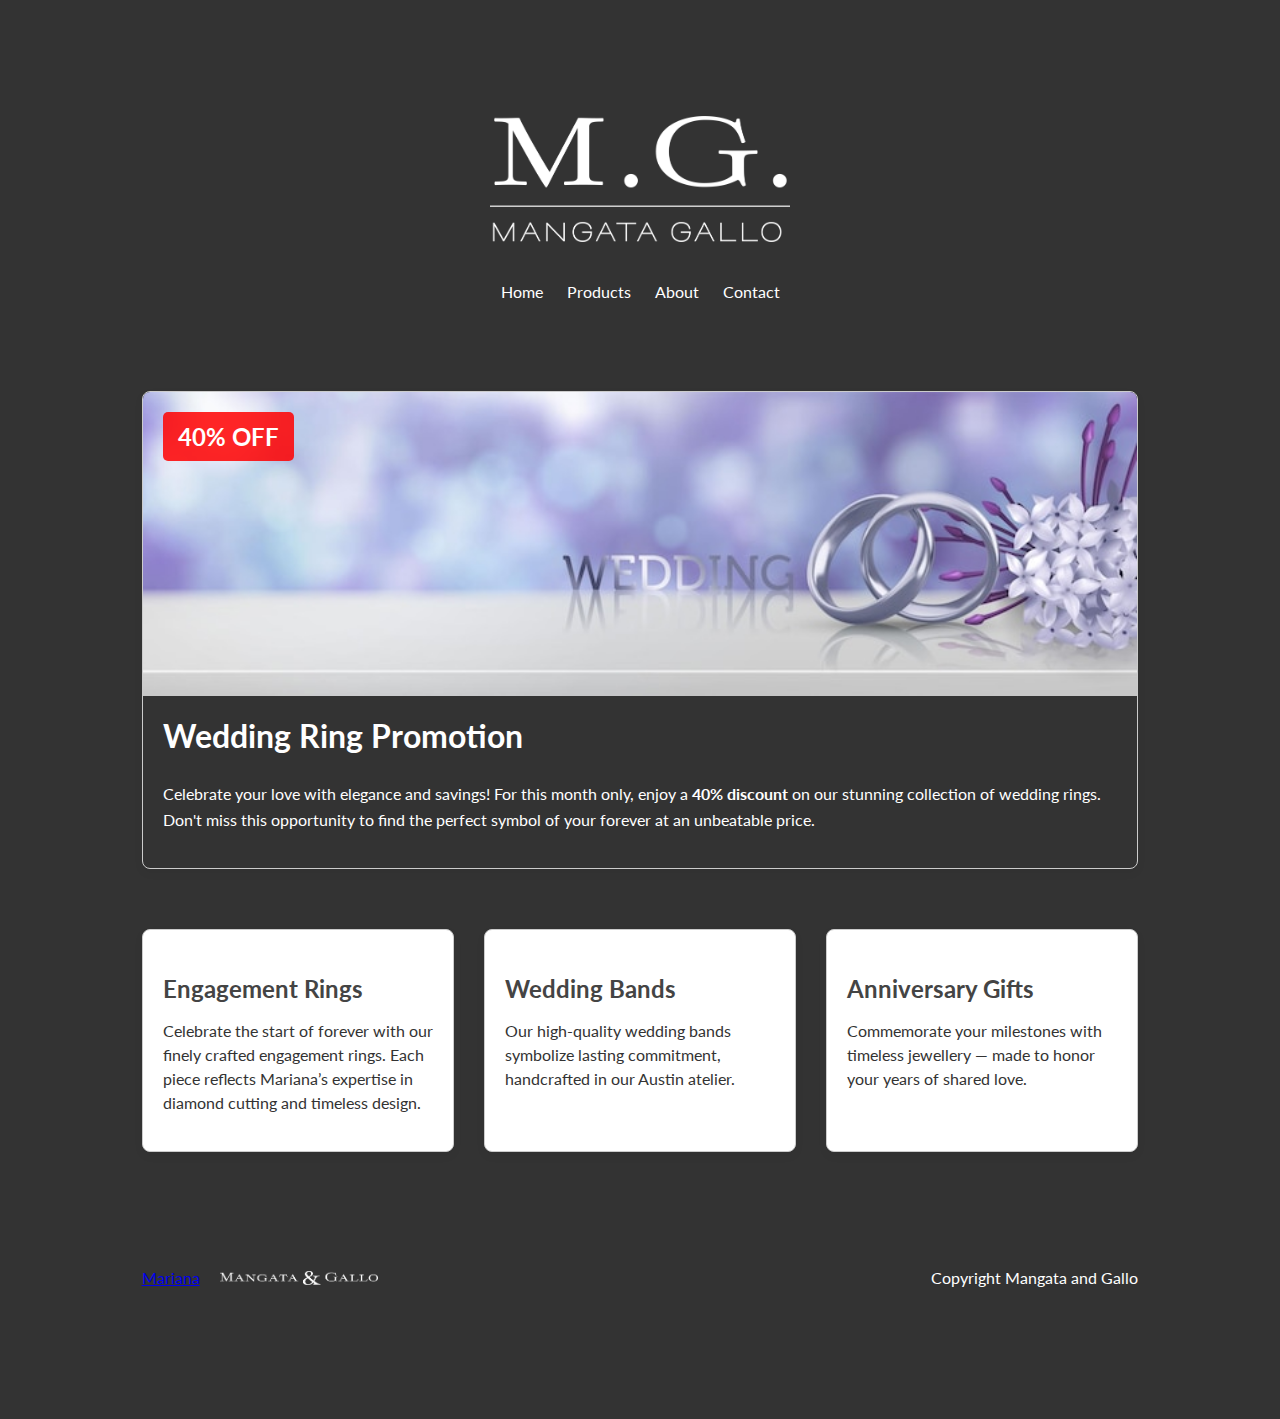
<file: html-and-css-in-depth/index.html>
<!DOCTYPE html>
<html lang="en">
<head>
    <meta charset="UTF-8">
    <meta name="viewport" content="width=device-width, initial-scale=1.0">
    <title>Mangata and Gallo</title>
    <meta name="description" content="Mangata and Gallo is a jewelry store that specializes in special occasions like engagements, weddings and anniversaries.">
    <meta name="author" content="Mangata and Galla">

    <link rel="stylesheet" href="styles.css">
    <link rel="preconnect" href="https://fonts.googleapis.com">
    <link rel="preconnect" href="https://fonts.gstatic.com" crossorigin>
    <link href="https://fonts.googleapis.com/css2?family=Lato:ital,wght@0,100;0,300;0,400;0,700;0,900;1,100;1,300;1,400;1,700;1,900&display=swap" rel="stylesheet">

</head>
<body>
<header>
    <img src="assets/Asset%203@3x.png" alt="Mangata and Gallo logo" >
    <nav>
        <ul class="nav-links">
            <li><a href="#">Home</a></li>
            <li><a href="#">Products</a></li>
            <li><a href="#">About</a></li>
            <li><a href="#">Contact</a></li>
        </ul>
    </nav>
</header>
<main>

    <section class="promo-section">
        <article class="promo-article">
            <!-- Promo Image -->
            <img src="assets/wedding-banner-template-with-engagement-rings_107791-32231.jpg" alt="Wedding Rings" class="promo-image">

            <!-- Discount Overlay -->
            <div class="discount-label">40% OFF</div>

            <!-- Description -->
            <div class="promo-description">
                <h2>Wedding Ring Promotion</h2>
                <p>
                    Celebrate your love with elegance and savings! For this month only, enjoy a
                    <strong>40% discount</strong> on our stunning collection of wedding rings.
                    Don't miss this opportunity to find the perfect symbol of your forever at an unbeatable price.
                </p>
            </div>
        </article>
    </section>


    <section class="jewellery-categories">
        <div class="category-grid">
            <article class="category-card engagement">
                <h3>Engagement Rings</h3>
                <p>
                    Celebrate the start of forever with our finely crafted engagement rings.
                    Each piece reflects Mariana’s expertise in diamond cutting and timeless design.
                </p>
            </article>

            <article class="category-card wedding">
                <h3>Wedding Bands</h3>
                <p>
                    Our high-quality wedding bands symbolize lasting commitment, handcrafted in our Austin atelier.
                </p>
            </article>

            <article class="category-card anniversary">
                <h3>Anniversary Gifts</h3>
                <p>
                    Commemorate your milestones with timeless jewellery — made to honor your years of shared love.
                </p>
            </article>
        </div>
    </section>



</main>
<footer>
    <div class="footer-logo">
        <a href="#">Mariana</a>
        <img src="assets/Asset%204@3x.png" alt="Mariana">
    </div>
    <div class="footer-copyright">
        <p>Copyright Mangata and Gallo</p>
    </div>
</footer>
</body>
</html>
</file>
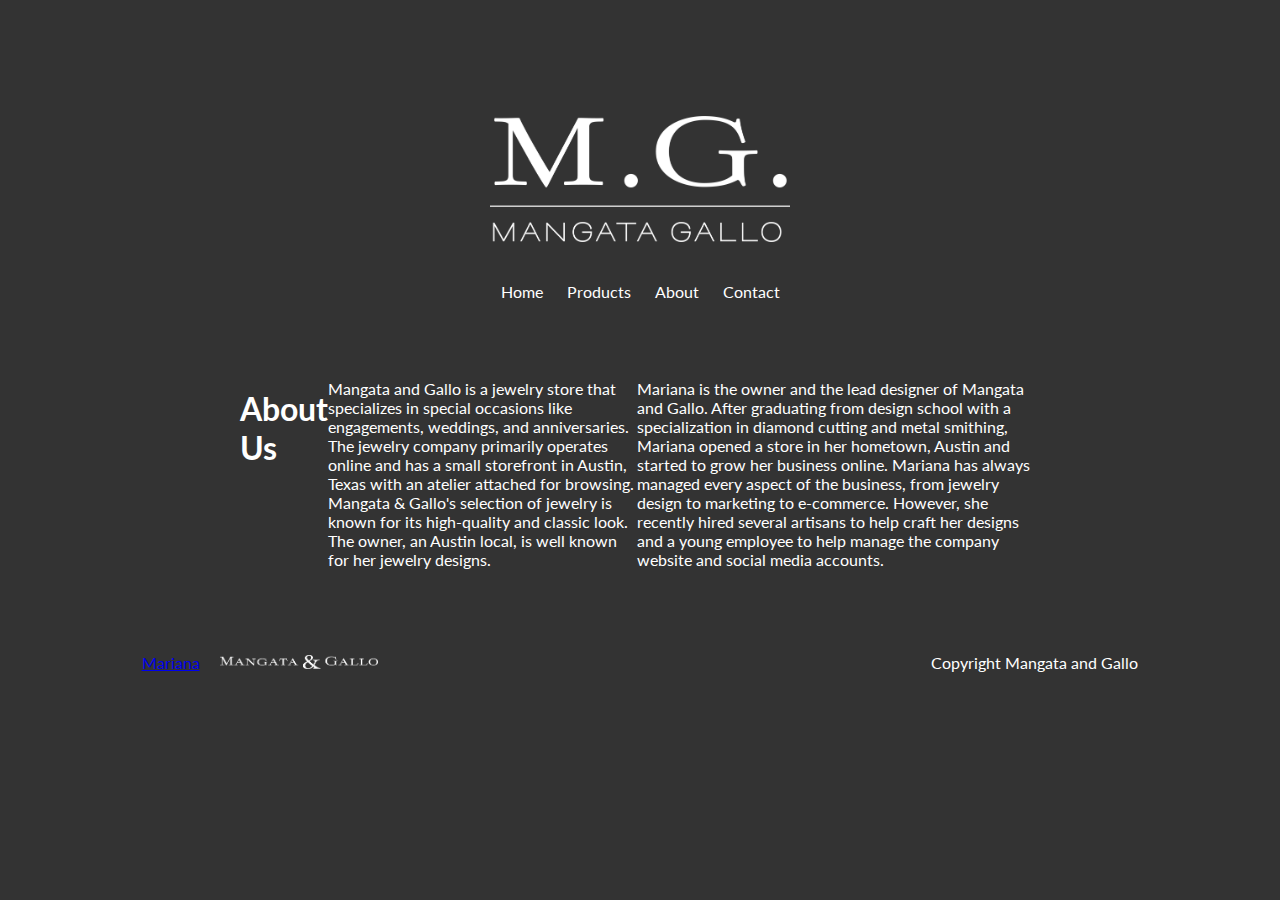
<file: html-and-css-in-depth/about.html>
<!DOCTYPE html>
<html lang="en">
<head>
  <meta charset="UTF-8">
  <meta name="viewport" content="width=device-width, initial-scale=1.0">
  <title>Mangata and Gallo</title>
  <meta name="description" content="Mangata and Gallo is a jewelry store that specializes in special occasions like engagements, weddings and anniversaries.">
  <meta name="author" content="Mangata and Galla">

  <link rel="stylesheet" href="styles.css">
  <link rel="preconnect" href="https://fonts.googleapis.com">
  <link rel="preconnect" href="https://fonts.gstatic.com" crossorigin>
  <link href="https://fonts.googleapis.com/css2?family=Lato:ital,wght@0,100;0,300;0,400;0,700;0,900;1,100;1,300;1,400;1,700;1,900&display=swap" rel="stylesheet">

</head>
<body>
<header>
  <img src="assets/Asset%203@3x.png" alt="Mangata and Gallo logo" >
  <nav>
    <ul class="nav-links">
      <li><a href="index.html">Home</a></li>
      <li><a href="product.html">Products</a></li>
      <li><a href="about.html">About</a></li>
      <li><a href="contact.html">Contact</a></li>
    </ul>
  </nav>
</header>

<main style="display: block; max-width: 800px; margin: 2rem auto; padding: 0 1rem; font-family: Lato, sans-serif; color: #fff;">
  <section>
    <h2>About Us</h2>
    <p>
      Mangata and Gallo is a jewelry store that specializes in special occasions like engagements, weddings, and anniversaries. The jewelry company primarily operates online and has a small storefront in Austin, Texas with an atelier attached for browsing. Mangata & Gallo's selection of jewelry is known for its high-quality and classic look. The owner, an Austin local, is well known for her jewelry designs.
    </p>
    <p>
      Mariana is the owner and the lead designer of Mangata and Gallo. After graduating from design school with a specialization in diamond cutting and metal smithing, Mariana opened a store in her hometown, Austin and started to grow her business online. Mariana has always managed every aspect of the business, from jewelry design to marketing to e-commerce. However, she recently hired several artisans to help craft her designs and a young employee to help manage the company website and social media accounts.
    </p>
  </section>
</main>

<footer>
  <div class="footer-logo">
    <a href="#">Mariana</a>
    <img src="assets/Asset%204@3x.png" alt="Mariana">
  </div>
  <div class="footer-copyright">
    <p>Copyright Mangata and Gallo</p>
  </div>
</footer>
</body>
</html>
</file>
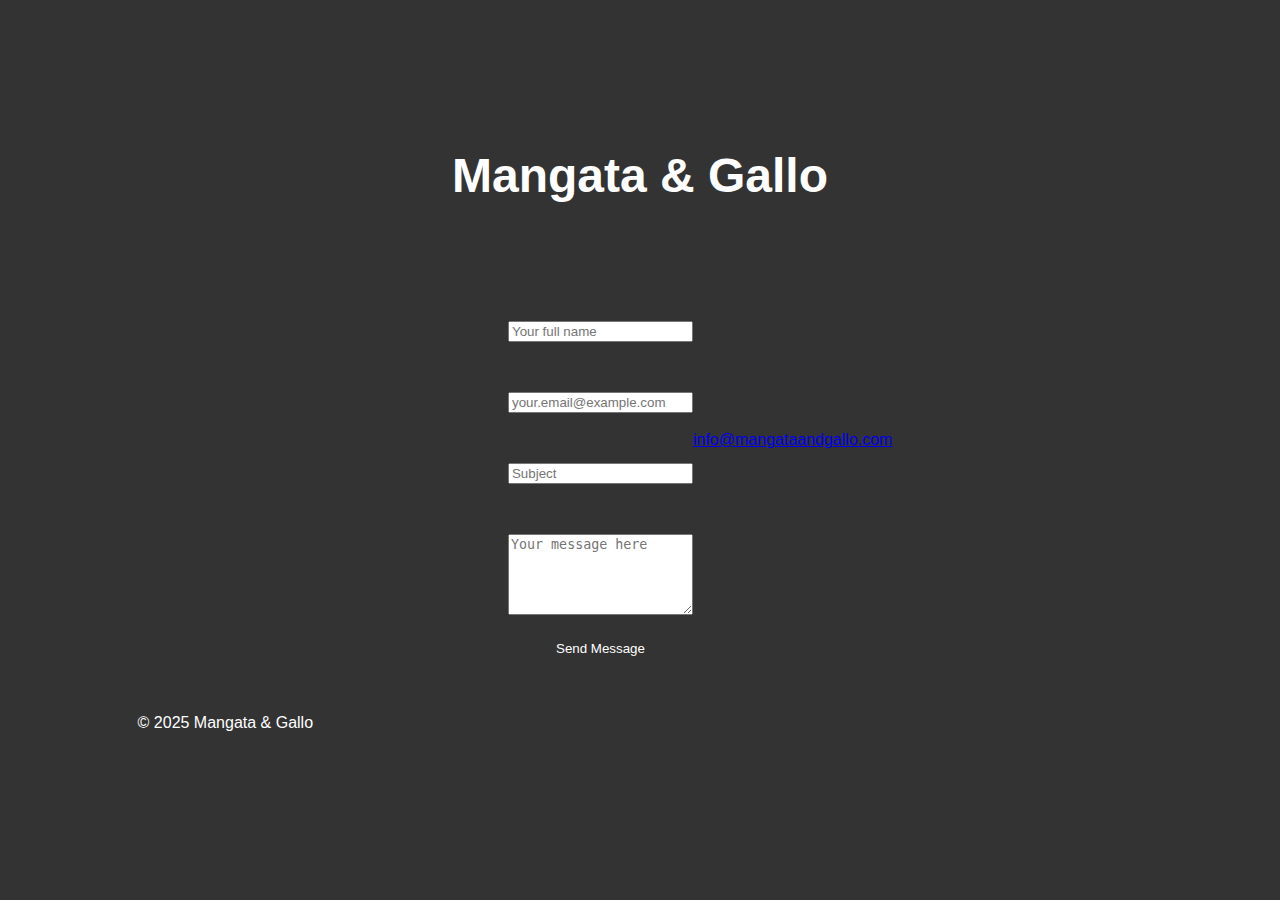
<file: html-and-css-in-depth/contact.html>
<!DOCTYPE html>
<html lang="en">
<head>
  <meta charset="UTF-8" />
  <meta name="viewport" content="width=device-width, initial-scale=1" />
  <title>Contact Mangata & Gallo</title>
  <link rel="stylesheet" href="styles.css" />
</head>
<body>
<header>
  <h1>Mangata & Gallo</h1>
</header>

<main style="max-width: 600px; margin: 2rem auto; padding: 0 1rem; font-family: Lato, sans-serif; color: #333;">
  <section>
    <h2>Contact Us</h2>
    <form action="#" method="post" style="display:flex; flex-direction: column; gap: 1rem;">
      <label for="name">Name</label>
      <input type="text" id="name" name="name" required placeholder="Your full name" />

      <label for="email">Email</label>
      <input type="email" id="email" name="email" required placeholder="your.email@example.com" />

      <label for="subject">Subject</label>
      <input type="text" id="subject" name="subject" placeholder="Subject" />

      <label for="message">Message</label>
      <textarea id="message" name="message" rows="5" required placeholder="Your message here"></textarea>

      <button type="submit" style="padding: 10px 15px; background-color:#333; color:#fff; border:none; border-radius:5px; cursor:pointer;">Send Message</button>
    </form>

    <div style="margin-top: 2rem;">
      <h3>Our Store</h3>
      <p>Austin, Texas</p>
      <p>Email: <a href="mailto:info@mangataandgallo.com">info@mangataandgallo.com</a></p>
      <p>Phone: (512) 555-1234</p>
    </div>
  </section>
</main>

<footer style="background:#333; color:#fff; padding: 1rem; text-align:center;">
  &copy; 2025 Mangata & Gallo
</footer>
</body>
</html>
</file>
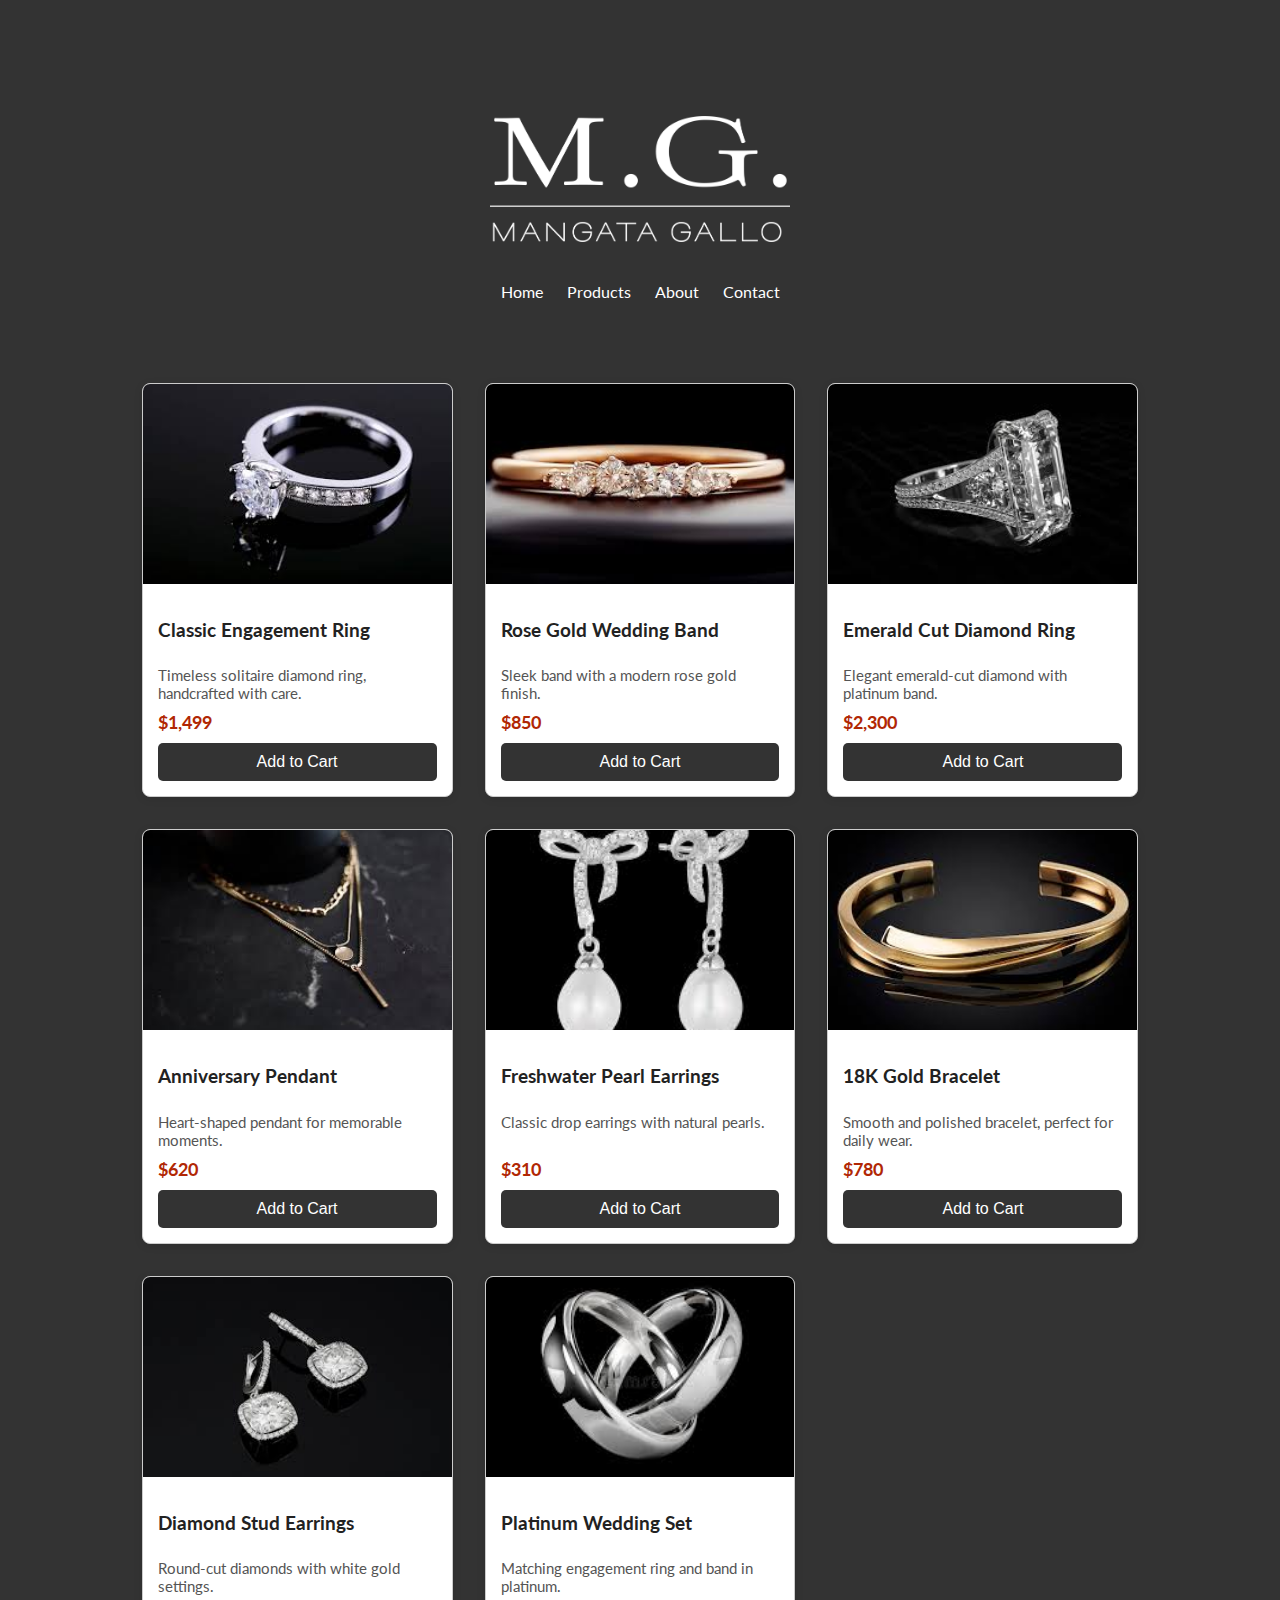
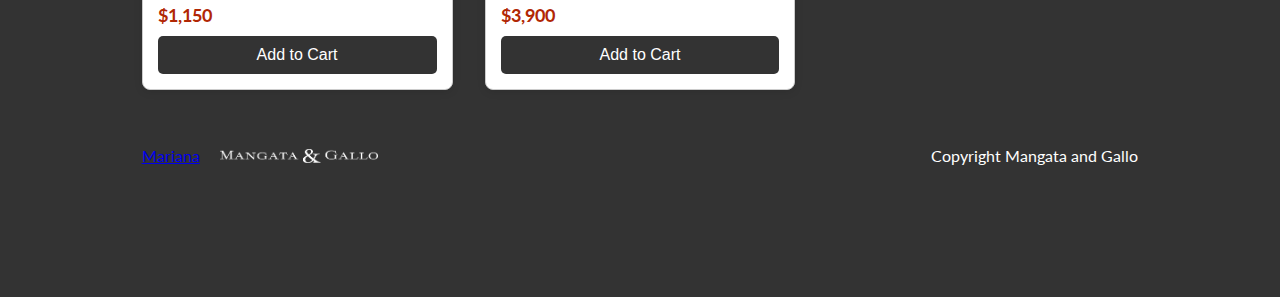
<file: html-and-css-in-depth/product.html>
<!DOCTYPE html>
<html lang="en">
<head>
  <meta charset="UTF-8">
  <meta name="viewport" content="width=device-width, initial-scale=1.0">
  <title>Mangata and Gallo</title>
  <meta name="description" content="Mangata and Gallo is a jewelry store that specializes in special occasions like engagements, weddings and anniversaries.">
  <meta name="author" content="Mangata and Galla">

  <link rel="stylesheet" href="styles.css" />
  <link rel="stylesheet" href="products.styles.css" />

  <link rel="preconnect" href="https://fonts.googleapis.com">
  <link rel="preconnect" href="https://fonts.gstatic.com" crossorigin>
  <link href="https://fonts.googleapis.com/css2?family=Lato:ital,wght@0,100;0,300;0,400;0,700;0,900;1,100;1,300;1,400;1,700;1,900&display=swap" rel="stylesheet">

</head>
<body>
<header>
  <img src="assets/Asset%203@3x.png" alt="Mangata and Gallo logo" >
  <nav>
    <ul class="nav-links">
      <li><a href="index.html">Home</a></li>
      <li><a href="product.html">Products</a></li>
      <li><a href="about.html">About</a></li>
      <li><a href="contact.html">Contact</a></li>
    </ul>
  </nav>
</header>

<main>
  <section class="product-grid">

    <article class="product-card">
      <img src="[data-uri]" alt="Classic Engagement Ring" />
      <div class="product-info">
        <h3>Classic Engagement Ring</h3>
        <p>Timeless solitaire diamond ring, handcrafted with care.</p>
        <div class="price">$1,499</div>
        <button>Add to Cart</button>
      </div>
    </article>

    <article class="product-card">
      <img src="[data-uri]" alt="Rose Gold Wedding Band" />
      <div class="product-info">
        <h3>Rose Gold Wedding Band</h3>
        <p>Sleek band with a modern rose gold finish.</p>
        <div class="price">$850</div>
        <button>Add to Cart</button>
      </div>
    </article>

    <article class="product-card">
      <img src="[data-uri]" alt="Emerald Cut Ring" />
      <div class="product-info">
        <h3>Emerald Cut Diamond Ring</h3>
        <p>Elegant emerald-cut diamond with platinum band.</p>
        <div class="price">$2,300</div>
        <button>Add to Cart</button>
      </div>
    </article>

    <article class="product-card">
      <img src="[data-uri]" alt="Anniversary Pendant" />
      <div class="product-info">
        <h3>Anniversary Pendant</h3>
        <p>Heart-shaped pendant for memorable moments.</p>
        <div class="price">$620</div>
        <button>Add to Cart</button>
      </div>
    </article>

    <article class="product-card">
      <img src="[data-uri]" alt="Pearl Earrings" />
      <div class="product-info">
        <h3>Freshwater Pearl Earrings</h3>
        <p>Classic drop earrings with natural pearls.</p>
        <div class="price">$310</div>
        <button>Add to Cart</button>
      </div>
    </article>

    <article class="product-card">
      <img src="[data-uri]" alt="Gold Bracelet" />
      <div class="product-info">
        <h3>18K Gold Bracelet</h3>
        <p>Smooth and polished bracelet, perfect for daily wear.</p>
        <div class="price">$780</div>
        <button>Add to Cart</button>
      </div>
    </article>

    <article class="product-card">
      <img src="[data-uri]" alt="Diamond Stud Earrings" />
      <div class="product-info">
        <h3>Diamond Stud Earrings</h3>
        <p>Round-cut diamonds with white gold settings.</p>
        <div class="price">$1,150</div>
        <button>Add to Cart</button>
      </div>
    </article>

    <article class="product-card">
      <img src="[data-uri]" alt="Platinum Wedding Set" />
      <div class="product-info">
        <h3>Platinum Wedding Set</h3>
        <p>Matching engagement ring and band in platinum.</p>
        <div class="price">$3,900</div>
        <button>Add to Cart</button>
      </div>
    </article>


  </section>
</main>

<footer>
  <div class="footer-logo">
    <a href="#">Mariana</a>
    <img src="assets/Asset%204@3x.png" alt="Mariana">
  </div>
  <div class="footer-copyright">
    <p>Copyright Mangata and Gallo</p>
  </div>
</footer>
</body>
</html>
</file>
<file: html-and-css-in-depth/styles.css>
/* Add your styles here */

html, body {
    font-family: Lato, sans-serif;
    margin-top: 3rem;
    margin-bottom: 3rem;
    margin-left: 5%;
    margin-right: 5%;
    padding: 0;
    background-color: #333;
}

h1 {
    font-size: 3rem;
}

h2 {
    font-size: 2rem;
}

header {
    color: #fff;
    padding: 20px;
    text-align: center;
}

header > img {
    display: block;
    margin-left: auto;
    margin-right: auto;
    width: 30%;
}

nav {
    display: flex;
    justify-content: center;
    padding:  10px;
    margin-top: 30px;
    align-items: center;
}

.nav-links {
    list-style: none;
    text-align: center;
    margin: 0;
    padding: 0;
}

.nav-links li {
    display: inline-block;
}

.nav-links li a {
    color: #fff;
    text-decoration: none;
    padding: 5px 10px;
}

.nav-links li a:hover {
    background-color: #f2f2f2;
    color: #333;
}

main {
    padding: 20px;
}

section {
    display: flex;
}

article {
    flex: 1;
}

/* Jewellery Promo Styles */

/* Full-Width Jewellery Promo Section */

.promo-section {
    width: 100%;
    margin-top: 40px;
    margin-bottom: 40px;
}

.promo-article {
    position: relative;
    border: 1px solid #ccc;
    border-radius: 8px;
    overflow: hidden;
    width: 100%;
    box-shadow: 0 4px 10px rgba(0, 0, 0, 0.05);
}

.promo-image {
    width: 100%;
    display: block;
    height: auto;
}

.discount-label {
    position: absolute;
    top: 20px;
    left: 20px;
    background-color: rgba(255, 0, 0, 0.85);
    color: #fff;
    padding: 10px 15px;
    font-size: 1.5rem;
    font-weight: bold;
    border-radius: 5px;
    z-index: 1;
}

.promo-description {
    padding: 20px;
}

.promo-description h2 {
    font-size: 2rem;
    margin-top: 0;
    color: #fff;
}

.promo-description p {
    font-size: 1rem;
    color: #fff;
    line-height: 1.6;
}

/* Jewellery Categories - 3 Column Layout */

.jewellery-categories {
    margin: 60px 0;
    text-align: center;
}

.jewellery-categories h2 {
    font-size: 2.5rem;
    margin-bottom: 40px;
    color: #222;
}

.category-grid {
    display: grid;
    grid-template-columns: repeat(3, 1fr);
    gap: 30px;
}

.category-card {
    background-color: #fff;
    border: 1px solid #ccc;
    border-radius: 8px;
    padding: 20px;
    text-align: left;
    box-shadow: 0 4px 10px rgba(0,0,0,0.05);
}

.category-card h3 {
    font-size: 1.5rem;
    margin-bottom: 10px;
    color: #444;
}

.category-card p {
    font-size: 1rem;
    color: #333;
    line-height: 1.5;
}

@media (max-width: 900px) {
    .category-grid {
        grid-template-columns: 1fr;
    }
}



.column {
    display: flex;
    flex-wrap: wrap;
    margin: 0 auto;
    max-width: 800px;
}

.column img {
    width: 50%;
    margin: 0 10px;
}

footer {
    color: #fff;
    padding: 20px;
    display: flex;
    justify-content: space-between;
    align-items: center;
}

.footer-logo {
    display: flex;
    align-items: center;
    gap: 10px;
    margin: 0 auto;
}

.footer-logo img {
    width: 20%;
    height: auto;
    margin: 0 10px;
}

.footer-copyright {
    margin: 0;
    flex-grow: 0;
    flex-shrink: 0;
}
</file>
<file: html-and-css-in-depth/products.styles.css>
/* Product Grid Layout */
.product-grid {
    display: grid;
    grid-template-columns: repeat(auto-fit, minmax(240px, 1fr));
    gap: 2rem;
    margin-top: 2rem;
}

/* Individual Product Card */
.product-card {
    background: #fff;
    border: 1px solid #ccc;
    border-radius: 8px;
    overflow: hidden;
    box-shadow: 0 2px 8px rgba(0, 0, 0, 0.1);
    display: flex;
    flex-direction: column;
    transition: transform 0.2s ease-in-out;
}

.product-card:hover {
    transform: translateY(-4px);
}

/* Product Image */
.product-card img {
    width: 100%;
    height: 200px;
    object-fit: cover;
}

/* Product Info Section */
.product-info {
    padding: 15px;
    display: flex;
    flex-direction: column;
    flex-grow: 1;
}

.product-info h3 {
    margin-bottom: 10px;
    font-size: 1.2rem;
    color: #222;
}

.product-info p {
    flex-grow: 1;
    font-size: 0.95rem;
    margin-bottom: 10px;
    color: #555;
}

.product-info .price {
    font-weight: bold;
    color: #b12704;
    font-size: 1.1rem;
    margin-bottom: 10px;
}

/* Button */
.product-info button {
    background-color: #333;
    color: white;
    border: none;
    padding: 10px 15px;
    border-radius: 5px;
    cursor: pointer;
    font-size: 1rem;
    transition: background-color 0.3s ease;
}

.product-info button:hover {
    background-color: #555;
}
</file>
